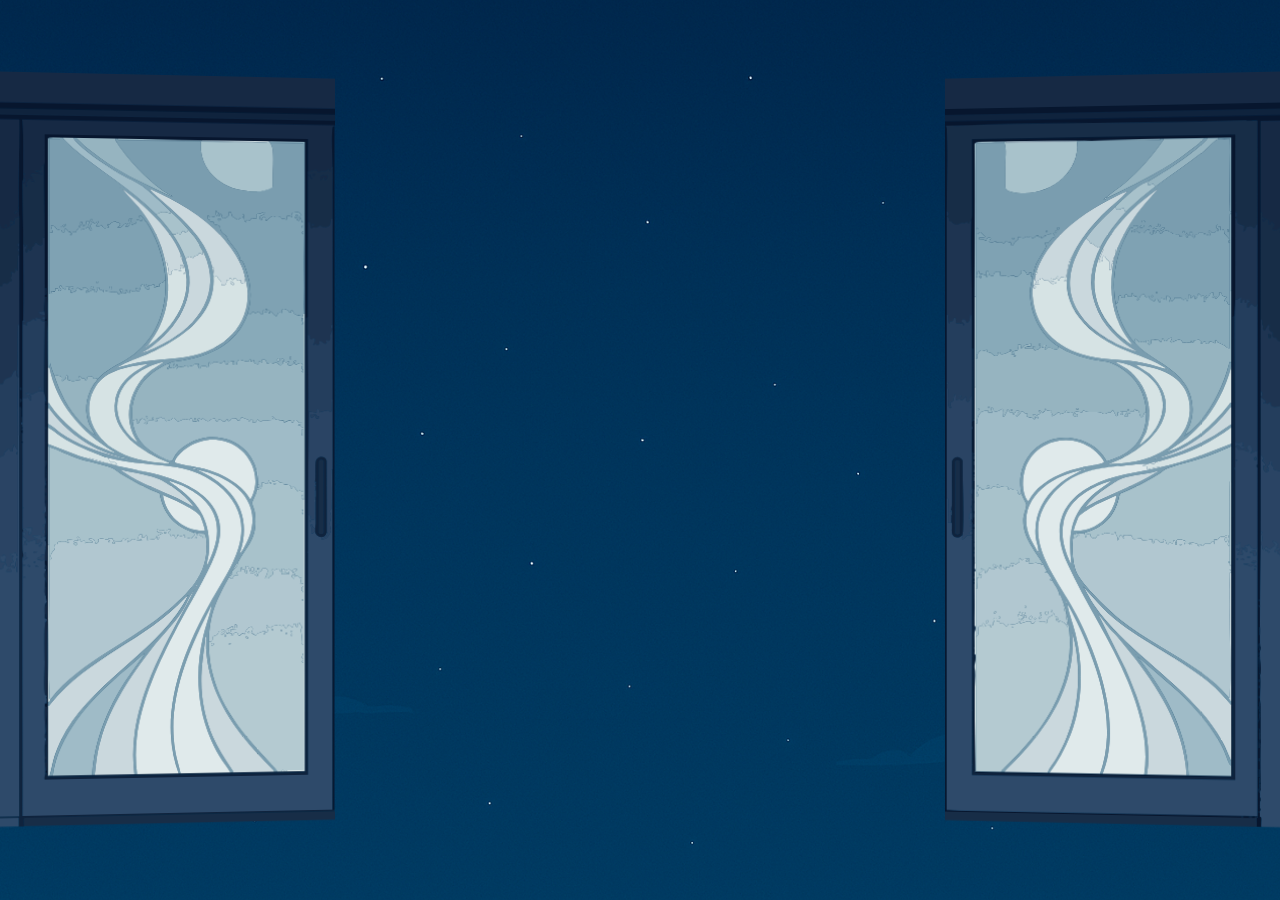
<file: index.html>
<!DOCTYPE html><!--qtqgsygPoBKbDKBfHFB6q--><html lang="en"><head><meta charSet="utf-8"/><meta name="viewport" content="width=device-width, initial-scale=1"/><link rel="preload" href="/_next/static/media/797e433ab948586e-s.p.dbea232f.woff2" as="font" crossorigin="" type="font/woff2"/><link rel="preload" href="/_next/static/media/caa3a2e1cccd8315-s.p.853070df.woff2" as="font" crossorigin="" type="font/woff2"/><link rel="preload" as="image" href="/Carousel/Puerta Corrediza/Puerta Izquierda.svg"/><link rel="preload" as="image" href="/Carousel/Puerta Corrediza/Puerta Derecha.svg"/><link rel="preload" as="image" href="/Carousel/Escritorio/Persona y Escritorio Todo Apagado Oscuro.png"/><link rel="preload" as="image" href="/Carousel/Oficina/Sombra de Silla.png"/><link rel="preload" as="image" href="/Carousel/Oficina/Sombra de Escritorio.png"/><link rel="preload" as="image" href="/Carousel/Escritorio/Persona y Escritorio Todo Prendido.png"/><link rel="preload" as="image" href="/Carousel/Escritorio/Persona y Escritorio Todo Prendido Dado Vuelta.png"/><link rel="preload" as="image" href="/Carousel/Luna/Luna.svg"/><link rel="preload" as="image" href="/Header/main_Logo B Sin fondo.svg"/><link rel="preload" as="image" href="/Carousel/Oficina/1_Oficina_Incompleta_Con_Suelo_Luz_Columnas.png"/><link rel="stylesheet" href="/_next/static/chunks/6930494e58803799.css" data-precedence="next"/><link rel="preload" as="script" fetchPriority="low" href="/_next/static/chunks/8e9ef9e538707d31.js"/><script src="/_next/static/chunks/a5201f5752a5ea5b.js" async=""></script><script src="/_next/static/chunks/7a9e52be6ae64445.js" async=""></script><script src="/_next/static/chunks/turbopack-adad2df89b866db7.js" async=""></script><script src="/_next/static/chunks/00231a3ba1803e82.js" async=""></script><script src="/_next/static/chunks/c80fb81ac41a5ac6.js" async=""></script><script src="/_next/static/chunks/fcfad3c77d95e8aa.js" async=""></script><link rel="preload" as="image" href="/Carousel/Oficina/2_ Sombra de Oficina en Oscuridad.png"/><link rel="preload" as="image" href="/Carousel/Oficina/Planta Derecha.png"/><link rel="preload" as="image" href="/Carousel/Oficina/Planta Izquierda.png"/><link rel="preload" as="image" href="/Carousel/Oficina/Techo Sin Luz.png"/><link rel="preload" as="image" href="/Carousel/Oficina/Techo Con Luz.png"/><link rel="preload" as="image" href="/Header/Casa.svg"/><link rel="preload" as="image" href="/Header/perfil.svg"/><link rel="preload" as="image" href="/Header/Experiencia_Laboral.svg"/><link rel="preload" as="image" href="/Header/Correo.svg"/><link rel="preload" as="image" href="/Header/Github.svg"/><link rel="preload" as="image" href="/Header/Linkedin.svg"/><meta name="next-size-adjust" content=""/><title>Portafolio</title><script src="/_next/static/chunks/a6dad97d9634a72d.js" noModule=""></script></head><body class="geist_a71539c9-module__T19VSG__variable geist_mono_8d43a2aa-module__8Li5zG__variable antialiased"><div hidden=""><!--$--><!--/$--></div><div class="fixed inset-0 overflow-hidden"><div class="absolute inset-0" style="background-image:url(&#x27;/Carousel/Cielo/1_Cielo%20Nocturno.png&#x27;);background-size:cover;background-position:center"></div><div class="absolute inset-0 flex items-center justify-center"><div class="relative w-screen h-screen overflow-hidden" style="perspective:2000px"><img src="/Carousel/Puerta Corrediza/Puerta Izquierda.svg" class=" absolute left-0 top-1/2 -translate-y-1/2 w-[100%] sm:w-[50%] md:w-[45%] lg:w-[45%] xl:w-[26%] h-[120%] sm:h-[315%] md:h-[310%] lg:h-[105%] object-contain z-30 " style="transform-origin:left center"/><img src="/Carousel/Puerta Corrediza/Puerta Derecha.svg" class=" absolute right-0 top-1/2 -translate-y-1/2 w-[100%] sm:w-[50%] md:w-[45%] lg:w-[45%] xl:w-[26%] h-[120%] sm:h-[315%] md:h-[310%] lg:h-[105%] object-contain z-30 " style="transform-origin:right center"/><img src="/Carousel/Escritorio/Persona y Escritorio Todo Apagado Oscuro.png" class="absolute opacity-0 w-[80%] bottom-0 left-1/2 -translate-x-1/2 z-100"/><img src="/Carousel/Oficina/Sombra de Silla.png" class="absolute opacity-0 w-[80%] bottom-0 left-1/2 -translate-x-1/2 z-100"/><img src="/Carousel/Oficina/Sombra de Escritorio.png" class="absolute opacity-0 w-[80%] bottom-0 left-1/2 -translate-x-1/2 z-100"/><img src="/Carousel/Escritorio/Persona y Escritorio Todo Prendido.png" class="absolute opacity-0 w-[80%] bottom-0 left-1/2 -translate-x-1/2 z-100"/><img src="/Carousel/Escritorio/Persona y Escritorio Todo Prendido Dado Vuelta.png" class="absolute opacity-0 w-[80%] bottom-0 left-1/2 -translate-x-1/2 z-100"/><img src="/Carousel/Luna/Luna.svg" class=" absolute opacity-0 left-1/2 -translate-x-1/2 z-10 top-[14%] w-45 h-35 sm:w-40 sm:h-40 md:w-56 md:h-56 lg:w-60 lg:h-45 xl:w-70 xl:h-60 " alt="Luna"/><img src="/Header/main_Logo B Sin fondo.svg" alt="Logo" class=" absolute opacity-0 left-1/2 -translate-x-1/2 z-10 top-[19%] sm:top-[17%] md:top-[18%] lg:top-[19%] w-20 sm:w-24 md:w-28 lg:w-32 h-auto "/><img src="/Carousel/Oficina/1_Oficina_Incompleta_Con_Suelo_Luz_Columnas.png" alt="Oficina" class=" absolute opacity-0 left-1/2 -translate-x-1/2 bottom-[-4%] sm:bottom-[-2%] md:bottom-[-2%] lg:bottom-[-18%] w-[155%] sm:w-[145%] md:w-[130%] lg:w-[115%] h-auto z-20 "/><img src="/Carousel/Oficina/2_ Sombra de Oficina en Oscuridad.png" alt="Sombra" class=" absolute opacity-0 left-1/2 -translate-x-1/2 bottom-[-2%] sm:bottom-[-4%] md:bottom-[-4%] lg:bottom-[-14%] w-[200%] sm:w-[185%] md:w-[170%] lg:w-[155%] h-auto z-20 "/><img alt="Edificios fase 1" loading="lazy" width="1920" height="1080" decoding="async" data-nimg="1" class=" absolute opacity-0 bottom-[+3%] sm:bottom-[0%] md:bottom-[6%] lg:bottom-[-5%] xl:bottom-[-6%] left-1/2 -translate-x-1/2 w-[90%] h-auto max-w-none " style="color:transparent;z-index:15" src="/Carousel/Edificios/1_Edificios.png"/><img alt="Edificios fase 2" loading="lazy" width="1920" height="1080" decoding="async" data-nimg="1" class=" absolute opacity-0 bottom-[+3%] sm:bottom-[0%] md:bottom-[6%] lg:bottom-[-5%] xl:bottom-[-6%] left-1/2 -translate-x-1/2 w-[90%] h-auto max-w-none " style="color:transparent;z-index:14" src="/Carousel/Edificios/2_Edificios.png"/><img alt="Edificios fase 3" loading="lazy" width="1920" height="1080" decoding="async" data-nimg="1" class=" absolute opacity-0 bottom-[+3%] sm:bottom-[0%] md:bottom-[6%] lg:bottom-[-5%] xl:bottom-[-6%] left-1/2 -translate-x-1/2 w-[90%] h-auto max-w-none " style="color:transparent;z-index:13" src="/Carousel/Edificios/3_Edificios.png"/><img alt="Edificios fase 4" loading="lazy" width="1920" height="1080" decoding="async" data-nimg="1" class=" absolute opacity-0 bottom-[+3%] sm:bottom-[0%] md:bottom-[6%] lg:bottom-[-5%] xl:bottom-[-6%] left-1/2 -translate-x-1/2 w-[90%] h-auto max-w-none " style="color:transparent;z-index:12" src="/Carousel/Edificios/4_Edificios.png"/><img alt="Edificios fase 5" loading="lazy" width="1920" height="1080" decoding="async" data-nimg="1" class=" absolute opacity-0 bottom-[+3%] sm:bottom-[0%] md:bottom-[6%] lg:bottom-[-5%] xl:bottom-[-6%] left-1/2 -translate-x-1/2 w-[90%] h-auto max-w-none " style="color:transparent;z-index:11" src="/Carousel/Edificios/5_Edificios.png"/><img alt="Edificios fase 6" loading="lazy" width="1920" height="1080" decoding="async" data-nimg="1" class=" absolute opacity-0 bottom-[+3%] sm:bottom-[0%] md:bottom-[6%] lg:bottom-[-5%] xl:bottom-[-6%] left-1/2 -translate-x-1/2 w-[90%] h-auto max-w-none " style="color:transparent;z-index:10" src="/Carousel/Edificios/6_Edificios.png"/><img src="/Carousel/Oficina/Planta Derecha.png" class="absolute opacity-0 bottom-0 right-0 w-[90%] z-25"/><img src="/Carousel/Oficina/Planta Izquierda.png" class="absolute opacity-0 bottom-0 left-0 w-[90%] z-25"/><img src="/Carousel/Oficina/Techo Sin Luz.png" alt="Techo" class=" absolute opacity-0 top-[-2%] left-1/2 -translate-x-1/2 w-[140%] sm:w-[132%] md:w-[122%] lg:w-[112%] xl:w-[106%] h-auto max-w-none z-30 "/><img src="/Carousel/Oficina/Techo Con Luz.png" alt="Techo Encendido" class=" absolute opacity-0 top-[-2%] left-1/2 -translate-x-1/2 w-[140%] sm:w-[132%] md:w-[122%] lg:w-[112%] xl:w-[106%] h-auto max-w-none z-30 "/><div class="   absolute z-[220]   cursor-pointer   opacity-0   w-[60%] max-w-[180px] /* tamaño base */   sm:w-[55%] sm:max-w-[290px] /* tamaño para pantallas pequeñas */   md:w-[45%] md:max-w-[690px] /* tamaño para pantallas medianas */   lg:w-[40%] lg:max-w-[500px] /* tamaño para pantallas grandes */      /* posicion a la derecha  */   left-[42%] sm:left-[48%] md:left-[45%] lg:left-[45%] xl:left-[48%]      bottom-[28%] /* posición base */   sm:bottom-[50%] /* posición para pantallas pequeñas */   md:bottom-[40%] /* posición para pantallas medianas */   lg:bottom-[60%] /* posición para pantallas grandes */   xl:bottom-[65%] /* posición para pantallas extra grandes */      rounded-2xl bg-white text-[#222]   shadow-2xl px-4 py-3   "><div class="   absolute left-6 bottom-[-14px]   w-0 h-0   border-l-[14px] border-l-transparent   border-r-[14px] border-r-transparent   border-t-[16px] border-t-white   "></div><p class="text-[15px] leading-4   sm:text-[18px] sm:leading-4   md:text-[20px] md:leading-5   lg:text-[20px] lg:leading-5   xl:text-[15px] xl:leading-6">Mi enfoque combina programación, análisis de datos y marketing digital para crear soluciones funcionales, atractivas y alineadas con los objetivos del cliente. 💡</p><div class="mt-2 flex items-center justify-between"><span class="text-[10px] text-gray-500 sm:text-xs">Click para continuar</span><span class="text-[10px] text-gray-400 sm:text-xs">1<!-- -->/<!-- -->5</span></div></div><div class=" fixed left-6 top-1/2 -translate-y-1/2 opacity-0 flex flex-col items-center gap-3 rounded-[28px] p-2 bg-black/40 backdrop-blur-md z-[200] "><a href="/" class="
    group relative
    bg-white rounded-full
    transition-all duration-300 ease-out
    hover:-translate-y-2 hover:scale-[1.18]
    hover:shadow-[0_0_28px_rgba(255,255,255,0.9)]
    active:scale-110
  "><img src="/Header/Casa.svg" alt="Home" class="
    object-center p-3
    w-12 h-12 sm:w-14 sm:h-14 md:w-16 md:h-16
    transition-transform duration-300 ease-out
    group-hover:scale-110
  "/><span class="
    pointer-events-none
    absolute top-1/2 -translate-y-1/2 left-[120%]
    opacity-0 group-hover:opacity-100
    transition-all duration-200
    bg-black/80 text-white text-sm sm:text-base
    px-3 py-2 rounded-md
    whitespace-nowrap
  ">Home</span></a><button type="button" class="
    group relative
    bg-white rounded-full
    transition-all duration-300 ease-out
    hover:-translate-y-2 hover:scale-[1.18]
    hover:shadow-[0_0_28px_rgba(255,255,255,0.9)]
    active:scale-110
  "><img src="/Header/perfil.svg" alt="Perfil" class="
    object-center p-3
    w-12 h-12 sm:w-14 sm:h-14 md:w-16 md:h-16
    transition-transform duration-300 ease-out
    group-hover:scale-110
  "/><span class="
    pointer-events-none
    absolute top-1/2 -translate-y-1/2 left-[120%]
    opacity-0 group-hover:opacity-100
    transition-all duration-200
    bg-black/80 text-white text-sm sm:text-base
    px-3 py-2 rounded-md
    whitespace-nowrap
  ">Perfil</span></button><button type="button" class="
    group relative
    bg-white rounded-full
    transition-all duration-300 ease-out
    hover:-translate-y-2 hover:scale-[1.18]
    hover:shadow-[0_0_28px_rgba(255,255,255,0.9)]
    active:scale-110
  "><img src="/Header/Experiencia_Laboral.svg" alt="Experiencia" class="
    object-center p-3
    w-12 h-12 sm:w-14 sm:h-14 md:w-16 md:h-16
    transition-transform duration-300 ease-out
    group-hover:scale-110
  "/><span class="
    pointer-events-none
    absolute top-1/2 -translate-y-1/2 left-[120%]
    opacity-0 group-hover:opacity-100
    transition-all duration-200
    bg-black/80 text-white text-sm sm:text-base
    px-3 py-2 rounded-md
    whitespace-nowrap
  ">Experiencia</span></button><a href="mailto:isaacquinapallo@gmail.com" target="_blank" rel="noopener noreferrer" class="
    group relative
    bg-white rounded-full
    transition-all duration-300 ease-out
    hover:-translate-y-2 hover:scale-[1.18]
    hover:shadow-[0_0_28px_rgba(255,255,255,0.9)]
    active:scale-110
  "><img src="/Header/Correo.svg" alt="Correo" class="
    object-center p-3
    w-12 h-12 sm:w-14 sm:h-14 md:w-16 md:h-16
    transition-transform duration-300 ease-out
    group-hover:scale-110
  "/><span class="
    pointer-events-none
    absolute top-1/2 -translate-y-1/2 left-[120%]
    opacity-0 group-hover:opacity-100
    transition-all duration-200
    bg-black/80 text-white text-sm sm:text-base
    px-3 py-2 rounded-md
    whitespace-nowrap
  ">Correo</span></a><a href="https://github.com/isaacquinapallo" target="_blank" rel="noopener noreferrer" class="
    group relative
    bg-white rounded-full
    transition-all duration-300 ease-out
    hover:-translate-y-2 hover:scale-[1.18]
    hover:shadow-[0_0_28px_rgba(255,255,255,0.9)]
    active:scale-110
  "><img src="/Header/Github.svg" alt="Github" class="
    object-center p-3
    w-12 h-12 sm:w-14 sm:h-14 md:w-16 md:h-16
    transition-transform duration-300 ease-out
    group-hover:scale-110
  "/><span class="
    pointer-events-none
    absolute top-1/2 -translate-y-1/2 left-[120%]
    opacity-0 group-hover:opacity-100
    transition-all duration-200
    bg-black/80 text-white text-sm sm:text-base
    px-3 py-2 rounded-md
    whitespace-nowrap
  ">Github</span></a><a href="https://www.linkedin.com/in/isaacquinapallo/" target="_blank" rel="noopener noreferrer" class="
    group relative
    bg-white rounded-full
    transition-all duration-300 ease-out
    hover:-translate-y-2 hover:scale-[1.18]
    hover:shadow-[0_0_28px_rgba(255,255,255,0.9)]
    active:scale-110
  "><img src="/Header/Linkedin.svg" alt="Linkedin" class="
    object-center p-3
    w-12 h-12 sm:w-14 sm:h-14 md:w-16 md:h-16
    transition-transform duration-300 ease-out
    group-hover:scale-110
  "/><span class="
    pointer-events-none
    absolute top-1/2 -translate-y-1/2 left-[120%]
    opacity-0 group-hover:opacity-100
    transition-all duration-200
    bg-black/80 text-white text-sm sm:text-base
    px-3 py-2 rounded-md
    whitespace-nowrap
  ">Linkedin</span></a></div><button class="fixed bottom-4 left-4 z-[200] px-4 py-2 bg-black/80 text-white rounded-lg shadow-lg hover:bg-black transition-all duration-300">Saltar animación</button></div></div></div><!--$--><!--/$--><script src="/_next/static/chunks/8e9ef9e538707d31.js" id="_R_" async=""></script><script>(self.__next_f=self.__next_f||[]).push([0])</script><script>self.__next_f.push([1,"1:\"$Sreact.fragment\"\n2:I[1304,[\"/_next/static/chunks/00231a3ba1803e82.js\",\"/_next/static/chunks/c80fb81ac41a5ac6.js\"],\"default\"]\n3:I[58604,[\"/_next/static/chunks/00231a3ba1803e82.js\",\"/_next/static/chunks/c80fb81ac41a5ac6.js\"],\"default\"]\n4:I[6531,[\"/_next/static/chunks/00231a3ba1803e82.js\",\"/_next/static/chunks/c80fb81ac41a5ac6.js\"],\"ClientPageRoot\"]\n5:I[15464,[\"/_next/static/chunks/00231a3ba1803e82.js\",\"/_next/static/chunks/fcfad3c77d95e8aa.js\"],\"default\"]\n8:I[71310,[\"/_next/static/chunks/00231a3ba1803e82.js\",\"/_next/static/chunks/c80fb81ac41a5ac6.js\"],\"OutletBoundary\"]\n9:\"$Sreact.suspense\"\nb:I[71310,[\"/_next/static/chunks/00231a3ba1803e82.js\",\"/_next/static/chunks/c80fb81ac41a5ac6.js\"],\"ViewportBoundary\"]\nd:I[71310,[\"/_next/static/chunks/00231a3ba1803e82.js\",\"/_next/static/chunks/c80fb81ac41a5ac6.js\"],\"MetadataBoundary\"]\nf:I[73851,[\"/_next/static/chunks/00231a3ba1803e82.js\",\"/_next/static/chunks/c80fb81ac41a5ac6.js\"],\"default\"]\n:HL[\"/_next/static/chunks/6930494e58803799.css\",\"style\"]\n:HL[\"/_next/static/media/797e433ab948586e-s.p.dbea232f.woff2\",\"font\",{\"crossOrigin\":\"\",\"type\":\"font/woff2\"}]\n:HL[\"/_next/static/media/caa3a2e1cccd8315-s.p.853070df.woff2\",\"font\",{\"crossOrigin\":\"\",\"type\":\"font/woff2\"}]\n"])</script><script>self.__next_f.push([1,"0:{\"P\":null,\"b\":\"qtqgsygPoBKbDKBfHFB6q\",\"c\":[\"\",\"\"],\"q\":\"\",\"i\":false,\"f\":[[[\"\",{\"children\":[\"__PAGE__\",{}]},\"$undefined\",\"$undefined\",true],[[\"$\",\"$1\",\"c\",{\"children\":[[[\"$\",\"link\",\"0\",{\"rel\":\"stylesheet\",\"href\":\"/_next/static/chunks/6930494e58803799.css\",\"precedence\":\"next\",\"crossOrigin\":\"$undefined\",\"nonce\":\"$undefined\"}]],[\"$\",\"html\",null,{\"lang\":\"en\",\"children\":[\"$\",\"body\",null,{\"className\":\"geist_a71539c9-module__T19VSG__variable geist_mono_8d43a2aa-module__8Li5zG__variable antialiased\",\"children\":[\"$\",\"$L2\",null,{\"parallelRouterKey\":\"children\",\"error\":\"$undefined\",\"errorStyles\":\"$undefined\",\"errorScripts\":\"$undefined\",\"template\":[\"$\",\"$L3\",null,{}],\"templateStyles\":\"$undefined\",\"templateScripts\":\"$undefined\",\"notFound\":[[[\"$\",\"title\",null,{\"children\":\"404: This page could not be found.\"}],[\"$\",\"div\",null,{\"style\":{\"fontFamily\":\"system-ui,\\\"Segoe UI\\\",Roboto,Helvetica,Arial,sans-serif,\\\"Apple Color Emoji\\\",\\\"Segoe UI Emoji\\\"\",\"height\":\"100vh\",\"textAlign\":\"center\",\"display\":\"flex\",\"flexDirection\":\"column\",\"alignItems\":\"center\",\"justifyContent\":\"center\"},\"children\":[\"$\",\"div\",null,{\"children\":[[\"$\",\"style\",null,{\"dangerouslySetInnerHTML\":{\"__html\":\"body{color:#000;background:#fff;margin:0}.next-error-h1{border-right:1px solid rgba(0,0,0,.3)}@media (prefers-color-scheme:dark){body{color:#fff;background:#000}.next-error-h1{border-right:1px solid rgba(255,255,255,.3)}}\"}}],[\"$\",\"h1\",null,{\"className\":\"next-error-h1\",\"style\":{\"display\":\"inline-block\",\"margin\":\"0 20px 0 0\",\"padding\":\"0 23px 0 0\",\"fontSize\":24,\"fontWeight\":500,\"verticalAlign\":\"top\",\"lineHeight\":\"49px\"},\"children\":404}],[\"$\",\"div\",null,{\"style\":{\"display\":\"inline-block\"},\"children\":[\"$\",\"h2\",null,{\"style\":{\"fontSize\":14,\"fontWeight\":400,\"lineHeight\":\"49px\",\"margin\":0},\"children\":\"This page could not be found.\"}]}]]}]}]],[]],\"forbidden\":\"$undefined\",\"unauthorized\":\"$undefined\"}]}]}]]}],{\"children\":[[\"$\",\"$1\",\"c\",{\"children\":[[\"$\",\"$L4\",null,{\"Component\":\"$5\",\"serverProvidedParams\":{\"searchParams\":{},\"params\":{},\"promises\":[\"$@6\",\"$@7\"]}}],[[\"$\",\"script\",\"script-0\",{\"src\":\"/_next/static/chunks/00231a3ba1803e82.js\",\"async\":true,\"nonce\":\"$undefined\"}],[\"$\",\"script\",\"script-1\",{\"src\":\"/_next/static/chunks/fcfad3c77d95e8aa.js\",\"async\":true,\"nonce\":\"$undefined\"}]],[\"$\",\"$L8\",null,{\"children\":[\"$\",\"$9\",null,{\"name\":\"Next.MetadataOutlet\",\"children\":\"$@a\"}]}]]}],{},null,false,false]},null,false,false],[\"$\",\"$1\",\"h\",{\"children\":[null,[\"$\",\"$Lb\",null,{\"children\":\"$@c\"}],[\"$\",\"div\",null,{\"hidden\":true,\"children\":[\"$\",\"$Ld\",null,{\"children\":[\"$\",\"$9\",null,{\"name\":\"Next.Metadata\",\"children\":\"$@e\"}]}]}],[\"$\",\"meta\",null,{\"name\":\"next-size-adjust\",\"content\":\"\"}]]}],false]],\"m\":\"$undefined\",\"G\":[\"$f\",[]],\"S\":true}\n"])</script><script>self.__next_f.push([1,"6:{}\n7:\"$0:f:0:1:1:children:0:props:children:0:props:serverProvidedParams:params\"\n"])</script><script>self.__next_f.push([1,"c:[[\"$\",\"meta\",\"0\",{\"charSet\":\"utf-8\"}],[\"$\",\"meta\",\"1\",{\"name\":\"viewport\",\"content\":\"width=device-width, initial-scale=1\"}]]\n"])</script><script>self.__next_f.push([1,"e:[[\"$\",\"title\",\"0\",{\"children\":\"Portafolio\"}]]\na:null\n"])</script></body></html>
</file>
<file: _next/static/chunks/6930494e58803799.css>
@font-face{font-family:Geist;font-style:normal;font-weight:100 900;font-display:swap;src:url(../media/8a480f0b521d4e75-s.8e0177b5.woff2)format("woff2");unicode-range:U+301,U+400-45F,U+490-491,U+4B0-4B1,U+2116}@font-face{font-family:Geist;font-style:normal;font-weight:100 900;font-display:swap;src:url(../media/7178b3e590c64307-s.b97b3418.woff2)format("woff2");unicode-range:U+100-2BA,U+2BD-2C5,U+2C7-2CC,U+2CE-2D7,U+2DD-2FF,U+304,U+308,U+329,U+1D00-1DBF,U+1E00-1E9F,U+1EF2-1EFF,U+2020,U+20A0-20AB,U+20AD-20C0,U+2113,U+2C60-2C7F,U+A720-A7FF}@font-face{font-family:Geist;font-style:normal;font-weight:100 900;font-display:swap;src:url(../media/caa3a2e1cccd8315-s.p.853070df.woff2)format("woff2");unicode-range:U+??,U+131,U+152-153,U+2BB-2BC,U+2C6,U+2DA,U+2DC,U+304,U+308,U+329,U+2000-206F,U+20AC,U+2122,U+2191,U+2193,U+2212,U+2215,U+FEFF,U+FFFD}@font-face{font-family:Geist Fallback;src:local(Arial);ascent-override:95.94%;descent-override:28.16%;line-gap-override:0.0%;size-adjust:104.76%}.geist_a71539c9-module__T19VSG__className{font-family:Geist,Geist Fallback;font-style:normal}.geist_a71539c9-module__T19VSG__variable{--font-geist-sans:"Geist","Geist Fallback"}
@font-face{font-family:Geist Mono;font-style:normal;font-weight:100 900;font-display:swap;src:url(../media/4fa387ec64143e14-s.c1fdd6c2.woff2)format("woff2");unicode-range:U+301,U+400-45F,U+490-491,U+4B0-4B1,U+2116}@font-face{font-family:Geist Mono;font-style:normal;font-weight:100 900;font-display:swap;src:url(../media/bbc41e54d2fcbd21-s.799d8ef8.woff2)format("woff2");unicode-range:U+100-2BA,U+2BD-2C5,U+2C7-2CC,U+2CE-2D7,U+2DD-2FF,U+304,U+308,U+329,U+1D00-1DBF,U+1E00-1E9F,U+1EF2-1EFF,U+2020,U+20A0-20AB,U+20AD-20C0,U+2113,U+2C60-2C7F,U+A720-A7FF}@font-face{font-family:Geist Mono;font-style:normal;font-weight:100 900;font-display:swap;src:url(../media/797e433ab948586e-s.p.dbea232f.woff2)format("woff2");unicode-range:U+??,U+131,U+152-153,U+2BB-2BC,U+2C6,U+2DA,U+2DC,U+304,U+308,U+329,U+2000-206F,U+20AC,U+2122,U+2191,U+2193,U+2212,U+2215,U+FEFF,U+FFFD}@font-face{font-family:Geist Mono Fallback;src:local(Arial);ascent-override:74.67%;descent-override:21.92%;line-gap-override:0.0%;size-adjust:134.59%}.geist_mono_8d43a2aa-module__8Li5zG__className{font-family:Geist Mono,Geist Mono Fallback;font-style:normal}.geist_mono_8d43a2aa-module__8Li5zG__variable{--font-geist-mono:"Geist Mono","Geist Mono Fallback"}
@layer properties{@supports (((-webkit-hyphens:none)) and (not (margin-trim:inline))) or ((-moz-orient:inline) and (not (color:rgb(from red r g b)))){*,:before,:after,::backdrop{--tw-translate-x:0;--tw-translate-y:0;--tw-translate-z:0;--tw-rotate-x:initial;--tw-rotate-y:initial;--tw-rotate-z:initial;--tw-skew-x:initial;--tw-skew-y:initial;--tw-space-y-reverse:0;--tw-border-style:solid;--tw-leading:initial;--tw-font-weight:initial;--tw-shadow:0 0 #0000;--tw-shadow-color:initial;--tw-shadow-alpha:100%;--tw-inset-shadow:0 0 #0000;--tw-inset-shadow-color:initial;--tw-inset-shadow-alpha:100%;--tw-ring-color:initial;--tw-ring-shadow:0 0 #0000;--tw-inset-ring-color:initial;--tw-inset-ring-shadow:0 0 #0000;--tw-ring-inset:initial;--tw-ring-offset-width:0px;--tw-ring-offset-color:#fff;--tw-ring-offset-shadow:0 0 #0000;--tw-backdrop-blur:initial;--tw-backdrop-brightness:initial;--tw-backdrop-contrast:initial;--tw-backdrop-grayscale:initial;--tw-backdrop-hue-rotate:initial;--tw-backdrop-invert:initial;--tw-backdrop-opacity:initial;--tw-backdrop-saturate:initial;--tw-backdrop-sepia:initial;--tw-duration:initial;--tw-ease:initial;--tw-scale-x:1;--tw-scale-y:1;--tw-scale-z:1}}}@layer theme{:root,:host{--color-gray-50:#f9fafb;--color-gray-200:#e5e7eb;--color-gray-400:#99a1af;--color-gray-500:#6a7282;--color-gray-600:#4a5565;--color-gray-700:#364153;--color-black:#000;--color-white:#fff;--spacing:.25rem;--container-md:28rem;--container-3xl:48rem;--container-4xl:56rem;--text-xs:.75rem;--text-xs--line-height:calc(1/.75);--text-sm:.875rem;--text-sm--line-height:calc(1.25/.875);--text-base:1rem;--text-base--line-height:calc(1.5/1);--text-lg:1.125rem;--text-lg--line-height:calc(1.75/1.125);--text-xl:1.25rem;--text-xl--line-height:calc(1.75/1.25);--text-2xl:1.5rem;--text-2xl--line-height:calc(2/1.5);--text-3xl:1.875rem;--text-3xl--line-height:calc(2.25/1.875);--font-weight-semibold:600;--font-weight-bold:700;--radius-md:.375rem;--radius-lg:.5rem;--radius-xl:.75rem;--radius-2xl:1rem;--radius-3xl:1.5rem;--ease-out:cubic-bezier(0,0,.2,1);--blur-sm:8px;--blur-md:12px;--aspect-video:16/9;--default-transition-duration:.15s;--default-transition-timing-function:cubic-bezier(.4,0,.2,1);--default-font-family:var(--font-geist-sans);--default-mono-font-family:var(--font-geist-mono)}@supports (color:lab(0% 0 0)){:root,:host{--color-gray-50:lab(98.2596% -.247031 -.706708);--color-gray-200:lab(91.6229% -.159085 -2.26791);--color-gray-400:lab(65.9269% -.832707 -8.17474);--color-gray-500:lab(47.7841% -.393212 -10.0268);--color-gray-600:lab(35.6337% -1.58697 -10.8425);--color-gray-700:lab(27.1134% -.956401 -12.3224)}}}@layer base{*,:after,:before,::backdrop{box-sizing:border-box;border:0 solid;margin:0;padding:0}::file-selector-button{box-sizing:border-box;border:0 solid;margin:0;padding:0}html,:host{-webkit-text-size-adjust:100%;tab-size:4;line-height:1.5;font-family:var(--default-font-family,ui-sans-serif,system-ui,sans-serif,"Apple Color Emoji","Segoe UI Emoji","Segoe UI Symbol","Noto Color Emoji");font-feature-settings:var(--default-font-feature-settings,normal);font-variation-settings:var(--default-font-variation-settings,normal);-webkit-tap-highlight-color:transparent}hr{height:0;color:inherit;border-top-width:1px}abbr:where([title]){-webkit-text-decoration:underline dotted;text-decoration:underline dotted}h1,h2,h3,h4,h5,h6{font-size:inherit;font-weight:inherit}a{color:inherit;-webkit-text-decoration:inherit;-webkit-text-decoration:inherit;-webkit-text-decoration:inherit;-webkit-text-decoration:inherit;text-decoration:inherit}b,strong{font-weight:bolder}code,kbd,samp,pre{font-family:var(--default-mono-font-family,ui-monospace,SFMono-Regular,Menlo,Monaco,Consolas,"Liberation Mono","Courier New",monospace);font-feature-settings:var(--default-mono-font-feature-settings,normal);font-variation-settings:var(--default-mono-font-variation-settings,normal);font-size:1em}small{font-size:80%}sub,sup{vertical-align:baseline;font-size:75%;line-height:0;position:relative}sub{bottom:-.25em}sup{top:-.5em}table{text-indent:0;border-color:inherit;border-collapse:collapse}:-moz-focusring{outline:auto}progress{vertical-align:baseline}summary{display:list-item}ol,ul,menu{list-style:none}img,svg,video,canvas,audio,iframe,embed,object{vertical-align:middle;display:block}img,video{max-width:100%;height:auto}button,input,select,optgroup,textarea{font:inherit;font-feature-settings:inherit;font-variation-settings:inherit;letter-spacing:inherit;color:inherit;opacity:1;background-color:#0000;border-radius:0}::file-selector-button{font:inherit;font-feature-settings:inherit;font-variation-settings:inherit;letter-spacing:inherit;color:inherit;opacity:1;background-color:#0000;border-radius:0}:where(select:is([multiple],[size])) optgroup{font-weight:bolder}:where(select:is([multiple],[size])) optgroup option{padding-inline-start:20px}::file-selector-button{margin-inline-end:4px}::placeholder{opacity:1}@supports (not ((-webkit-appearance:-apple-pay-button))) or (contain-intrinsic-size:1px){::placeholder{color:currentColor}@supports (color:color-mix(in lab, red, red)){::placeholder{color:color-mix(in oklab,currentcolor 50%,transparent)}}}textarea{resize:vertical}::-webkit-search-decoration{-webkit-appearance:none}::-webkit-date-and-time-value{min-height:1lh;text-align:inherit}::-webkit-datetime-edit{display:inline-flex}::-webkit-datetime-edit-fields-wrapper{padding:0}::-webkit-datetime-edit{padding-block:0}::-webkit-datetime-edit-year-field{padding-block:0}::-webkit-datetime-edit-month-field{padding-block:0}::-webkit-datetime-edit-day-field{padding-block:0}::-webkit-datetime-edit-hour-field{padding-block:0}::-webkit-datetime-edit-minute-field{padding-block:0}::-webkit-datetime-edit-second-field{padding-block:0}::-webkit-datetime-edit-millisecond-field{padding-block:0}::-webkit-datetime-edit-meridiem-field{padding-block:0}::-webkit-calendar-picker-indicator{line-height:1}:-moz-ui-invalid{box-shadow:none}button,input:where([type=button],[type=reset],[type=submit]){appearance:button}::file-selector-button{appearance:button}::-webkit-inner-spin-button{height:auto}::-webkit-outer-spin-button{height:auto}[hidden]:where(:not([hidden=until-found])){display:none!important}}@layer components;@layer utilities{.pointer-events-none{pointer-events:none}.absolute{position:absolute}.fixed{position:fixed}.relative{position:relative}.inset-0{inset:calc(var(--spacing)*0)}.top-0{top:calc(var(--spacing)*0)}.top-1\/2{top:50%}.top-4{top:calc(var(--spacing)*4)}.top-10{top:calc(var(--spacing)*10)}.top-12{top:calc(var(--spacing)*12)}.top-\[-2\%\]{top:-2%}.top-\[14\%\]{top:14%}.top-\[19\%\]{top:19%}.right-0{right:calc(var(--spacing)*0)}.right-4{right:calc(var(--spacing)*4)}.-bottom-5{bottom:calc(var(--spacing)*-5)}.-bottom-20{bottom:calc(var(--spacing)*-20)}.-bottom-35{bottom:calc(var(--spacing)*-35)}.bottom-0{bottom:calc(var(--spacing)*0)}.bottom-4{bottom:calc(var(--spacing)*4)}.bottom-\[\+3\%\]{bottom:3%}.bottom-\[-2\%\]{bottom:-2%}.bottom-\[-4\%\]{bottom:-4%}.bottom-\[-14px\]{bottom:-14px}.bottom-\[28\%\]{bottom:28%}.left-0{left:calc(var(--spacing)*0)}.left-1\/2{left:50%}.left-4{left:calc(var(--spacing)*4)}.left-6{left:calc(var(--spacing)*6)}.left-\[42\%\]{left:42%}.left-\[120\%\]{left:120%}.z-10{z-index:10}.z-11{z-index:11}.z-12{z-index:12}.z-13{z-index:13}.z-14{z-index:14}.z-15{z-index:15}.z-20{z-index:20}.z-25{z-index:25}.z-30{z-index:30}.z-100,.z-\[100\]{z-index:100}.z-\[200\]{z-index:200}.z-\[220\]{z-index:220}.z-\[300\]{z-index:300}.mt-2{margin-top:calc(var(--spacing)*2)}.mt-6{margin-top:calc(var(--spacing)*6)}.mb-2{margin-bottom:calc(var(--spacing)*2)}.mb-3{margin-bottom:calc(var(--spacing)*3)}.mb-4{margin-bottom:calc(var(--spacing)*4)}.mb-6{margin-bottom:calc(var(--spacing)*6)}.ml-5{margin-left:calc(var(--spacing)*5)}.flex{display:flex}.grid{display:grid}.inline-flex{display:inline-flex}.aspect-video{aspect-ratio:var(--aspect-video)}.h-0{height:calc(var(--spacing)*0)}.h-10{height:calc(var(--spacing)*10)}.h-12{height:calc(var(--spacing)*12)}.h-35{height:calc(var(--spacing)*35)}.h-40{height:calc(var(--spacing)*40)}.h-\[120\%\]{height:120%}.h-auto{height:auto}.h-full{height:100%}.h-screen{height:100vh}.max-h-\[90vh\]{max-height:90vh}.min-h-screen{min-height:100vh}.w-0{width:calc(var(--spacing)*0)}.w-10{width:calc(var(--spacing)*10)}.w-12{width:calc(var(--spacing)*12)}.w-20{width:calc(var(--spacing)*20)}.w-30{width:calc(var(--spacing)*30)}.w-40{width:calc(var(--spacing)*40)}.w-45{width:calc(var(--spacing)*45)}.w-\[25\%\]{width:25%}.w-\[60\%\]{width:60%}.w-\[80\%\]{width:80%}.w-\[90\%\]{width:90%}.w-\[100\%\]{width:100%}.w-\[140\%\]{width:140%}.w-\[150\%\]{width:150%}.w-\[155\%\]{width:155%}.w-\[200\%\]{width:200%}.w-full{width:100%}.w-screen{width:100vw}.max-w-3xl{max-width:var(--container-3xl)}.max-w-4xl{max-width:var(--container-4xl)}.max-w-\[180px\]{max-width:180px}.max-w-\[1600px\]{max-width:1600px}.max-w-md{max-width:var(--container-md)}.max-w-none{max-width:none}.-translate-x-1\/2{--tw-translate-x:calc(calc(1/2*100%)*-1);translate:var(--tw-translate-x)var(--tw-translate-y)}.-translate-y-1\/2{--tw-translate-y:calc(calc(1/2*100%)*-1);translate:var(--tw-translate-x)var(--tw-translate-y)}.transform{transform:var(--tw-rotate-x,)var(--tw-rotate-y,)var(--tw-rotate-z,)var(--tw-skew-x,)var(--tw-skew-y,)}.cursor-pointer{cursor:pointer}.list-disc{list-style-type:disc}.flex-col{flex-direction:column}.flex-wrap{flex-wrap:wrap}.items-center{align-items:center}.justify-between{justify-content:space-between}.justify-center{justify-content:center}.gap-3{gap:calc(var(--spacing)*3)}.gap-6{gap:calc(var(--spacing)*6)}:where(.space-y-2>:not(:last-child)){--tw-space-y-reverse:0;margin-block-start:calc(calc(var(--spacing)*2)*var(--tw-space-y-reverse));margin-block-end:calc(calc(var(--spacing)*2)*calc(1 - var(--tw-space-y-reverse)))}:where(.space-y-4>:not(:last-child)){--tw-space-y-reverse:0;margin-block-start:calc(calc(var(--spacing)*4)*var(--tw-space-y-reverse));margin-block-end:calc(calc(var(--spacing)*4)*calc(1 - var(--tw-space-y-reverse)))}:where(.space-y-5>:not(:last-child)){--tw-space-y-reverse:0;margin-block-start:calc(calc(var(--spacing)*5)*var(--tw-space-y-reverse));margin-block-end:calc(calc(var(--spacing)*5)*calc(1 - var(--tw-space-y-reverse)))}.overflow-hidden{overflow:hidden}.overflow-y-auto{overflow-y:auto}.rounded-2xl{border-radius:var(--radius-2xl)}.rounded-3xl{border-radius:var(--radius-3xl)}.rounded-\[28px\]{border-radius:28px}.rounded-full{border-radius:3.40282e38px}.rounded-lg{border-radius:var(--radius-lg)}.rounded-md{border-radius:var(--radius-md)}.rounded-xl{border-radius:var(--radius-xl)}.border{border-style:var(--tw-border-style);border-width:1px}.border-t-\[16px\]{border-top-style:var(--tw-border-style);border-top-width:16px}.border-r-\[14px\]{border-right-style:var(--tw-border-style);border-right-width:14px}.border-l-\[14px\]{border-left-style:var(--tw-border-style);border-left-width:14px}.border-black{border-color:var(--color-black)}.border-gray-200{border-color:var(--color-gray-200)}.border-t-white{border-top-color:var(--color-white)}.border-r-transparent{border-right-color:#0000}.border-l-transparent{border-left-color:#0000}.bg-black{background-color:var(--color-black)}.bg-black\/40{background-color:#0006}@supports (color:color-mix(in lab, red, red)){.bg-black\/40{background-color:color-mix(in oklab,var(--color-black)40%,transparent)}}.bg-black\/70{background-color:#000000b3}@supports (color:color-mix(in lab, red, red)){.bg-black\/70{background-color:color-mix(in oklab,var(--color-black)70%,transparent)}}.bg-black\/80{background-color:#000c}@supports (color:color-mix(in lab, red, red)){.bg-black\/80{background-color:color-mix(in oklab,var(--color-black)80%,transparent)}}.bg-gray-50{background-color:var(--color-gray-50)}.bg-white{background-color:var(--color-white)}.object-contain{object-fit:contain}.object-center{object-position:center}.p-2{padding:calc(var(--spacing)*2)}.p-3{padding:calc(var(--spacing)*3)}.p-4{padding:calc(var(--spacing)*4)}.p-6{padding:calc(var(--spacing)*6)}.px-3{padding-inline:calc(var(--spacing)*3)}.px-4{padding-inline:calc(var(--spacing)*4)}.py-2{padding-block:calc(var(--spacing)*2)}.py-3{padding-block:calc(var(--spacing)*3)}.pt-2{padding-top:calc(var(--spacing)*2)}.text-2xl{font-size:var(--text-2xl);line-height:var(--tw-leading,var(--text-2xl--line-height))}.text-lg{font-size:var(--text-lg);line-height:var(--tw-leading,var(--text-lg--line-height))}.text-sm{font-size:var(--text-sm);line-height:var(--tw-leading,var(--text-sm--line-height))}.text-xl{font-size:var(--text-xl);line-height:var(--tw-leading,var(--text-xl--line-height))}.text-\[10px\]{font-size:10px}.text-\[15px\]{font-size:15px}.leading-4{--tw-leading:calc(var(--spacing)*4);line-height:calc(var(--spacing)*4)}.leading-6{--tw-leading:calc(var(--spacing)*6);line-height:calc(var(--spacing)*6)}.leading-7{--tw-leading:calc(var(--spacing)*7);line-height:calc(var(--spacing)*7)}.font-bold{--tw-font-weight:var(--font-weight-bold);font-weight:var(--font-weight-bold)}.font-semibold{--tw-font-weight:var(--font-weight-semibold);font-weight:var(--font-weight-semibold)}.whitespace-nowrap{white-space:nowrap}.text-\[\#222\]{color:#222}.text-gray-400{color:var(--color-gray-400)}.text-gray-500{color:var(--color-gray-500)}.text-gray-600{color:var(--color-gray-600)}.text-gray-700{color:var(--color-gray-700)}.text-white{color:var(--color-white)}.antialiased{-webkit-font-smoothing:antialiased;-moz-osx-font-smoothing:grayscale}.opacity-0{opacity:0}.shadow-2xl{--tw-shadow:0 25px 50px -12px var(--tw-shadow-color,#00000040);box-shadow:var(--tw-inset-shadow),var(--tw-inset-ring-shadow),var(--tw-ring-offset-shadow),var(--tw-ring-shadow),var(--tw-shadow)}.shadow-lg{--tw-shadow:0 10px 15px -3px var(--tw-shadow-color,#0000001a),0 4px 6px -4px var(--tw-shadow-color,#0000001a);box-shadow:var(--tw-inset-shadow),var(--tw-inset-ring-shadow),var(--tw-ring-offset-shadow),var(--tw-ring-shadow),var(--tw-shadow)}.backdrop-blur-md{--tw-backdrop-blur:blur(var(--blur-md));-webkit-backdrop-filter:var(--tw-backdrop-blur,)var(--tw-backdrop-brightness,)var(--tw-backdrop-contrast,)var(--tw-backdrop-grayscale,)var(--tw-backdrop-hue-rotate,)var(--tw-backdrop-invert,)var(--tw-backdrop-opacity,)var(--tw-backdrop-saturate,)var(--tw-backdrop-sepia,);backdrop-filter:var(--tw-backdrop-blur,)var(--tw-backdrop-brightness,)var(--tw-backdrop-contrast,)var(--tw-backdrop-grayscale,)var(--tw-backdrop-hue-rotate,)var(--tw-backdrop-invert,)var(--tw-backdrop-opacity,)var(--tw-backdrop-saturate,)var(--tw-backdrop-sepia,)}.backdrop-blur-sm{--tw-backdrop-blur:blur(var(--blur-sm));-webkit-backdrop-filter:var(--tw-backdrop-blur,)var(--tw-backdrop-brightness,)var(--tw-backdrop-contrast,)var(--tw-backdrop-grayscale,)var(--tw-backdrop-hue-rotate,)var(--tw-backdrop-invert,)var(--tw-backdrop-opacity,)var(--tw-backdrop-saturate,)var(--tw-backdrop-sepia,);backdrop-filter:var(--tw-backdrop-blur,)var(--tw-backdrop-brightness,)var(--tw-backdrop-contrast,)var(--tw-backdrop-grayscale,)var(--tw-backdrop-hue-rotate,)var(--tw-backdrop-invert,)var(--tw-backdrop-opacity,)var(--tw-backdrop-saturate,)var(--tw-backdrop-sepia,)}.transition{transition-property:color,background-color,border-color,outline-color,text-decoration-color,fill,stroke,--tw-gradient-from,--tw-gradient-via,--tw-gradient-to,opacity,box-shadow,transform,translate,scale,rotate,filter,-webkit-backdrop-filter,backdrop-filter,display,content-visibility,overlay,pointer-events;transition-timing-function:var(--tw-ease,var(--default-transition-timing-function));transition-duration:var(--tw-duration,var(--default-transition-duration))}.transition-all{transition-property:all;transition-timing-function:var(--tw-ease,var(--default-transition-timing-function));transition-duration:var(--tw-duration,var(--default-transition-duration))}.transition-transform{transition-property:transform,translate,scale,rotate;transition-timing-function:var(--tw-ease,var(--default-transition-timing-function));transition-duration:var(--tw-duration,var(--default-transition-duration))}.duration-200{--tw-duration:.2s;transition-duration:.2s}.duration-300{--tw-duration:.3s;transition-duration:.3s}.ease-out{--tw-ease:var(--ease-out);transition-timing-function:var(--ease-out)}@media (hover:hover){.group-hover\:scale-110:is(:where(.group):hover *){--tw-scale-x:110%;--tw-scale-y:110%;--tw-scale-z:110%;scale:var(--tw-scale-x)var(--tw-scale-y)}.group-hover\:opacity-100:is(:where(.group):hover *){opacity:1}.hover\:-translate-y-2:hover{--tw-translate-y:calc(var(--spacing)*-2);translate:var(--tw-translate-x)var(--tw-translate-y)}.hover\:scale-110:hover{--tw-scale-x:110%;--tw-scale-y:110%;--tw-scale-z:110%;scale:var(--tw-scale-x)var(--tw-scale-y)}.hover\:scale-\[1\.18\]:hover{scale:1.18}.hover\:bg-black:hover{background-color:var(--color-black)}.hover\:text-white:hover{color:var(--color-white)}.hover\:shadow-\[0_0_28px_rgba\(255\,255\,255\,0\.9\)\]:hover{--tw-shadow:0 0 28px var(--tw-shadow-color,#ffffffe6);box-shadow:var(--tw-inset-shadow),var(--tw-inset-ring-shadow),var(--tw-ring-offset-shadow),var(--tw-ring-shadow),var(--tw-shadow)}}.active\:scale-110:active{--tw-scale-x:110%;--tw-scale-y:110%;--tw-scale-z:110%;scale:var(--tw-scale-x)var(--tw-scale-y)}@media (min-width:40rem){.sm\:top-\[17\%\]{top:17%}.sm\:bottom-\[-2\%\]{bottom:-2%}.sm\:bottom-\[-4\%\]{bottom:-4%}.sm\:bottom-\[0\%\]{bottom:0%}.sm\:bottom-\[50\%\]{bottom:50%}.sm\:left-\[48\%\]{left:48%}.sm\:h-14{height:calc(var(--spacing)*14)}.sm\:h-40{height:calc(var(--spacing)*40)}.sm\:h-\[315\%\]{height:315%}.sm\:w-14{width:calc(var(--spacing)*14)}.sm\:w-24{width:calc(var(--spacing)*24)}.sm\:w-40{width:calc(var(--spacing)*40)}.sm\:w-\[50\%\]{width:50%}.sm\:w-\[55\%\]{width:55%}.sm\:w-\[132\%\]{width:132%}.sm\:w-\[145\%\]{width:145%}.sm\:w-\[185\%\]{width:185%}.sm\:max-w-\[290px\]{max-width:290px}.sm\:p-8{padding:calc(var(--spacing)*8)}.sm\:text-3xl{font-size:var(--text-3xl);line-height:var(--tw-leading,var(--text-3xl--line-height))}.sm\:text-base{font-size:var(--text-base);line-height:var(--tw-leading,var(--text-base--line-height))}.sm\:text-xs{font-size:var(--text-xs);line-height:var(--tw-leading,var(--text-xs--line-height))}.sm\:text-\[18px\]{font-size:18px}.sm\:leading-4{--tw-leading:calc(var(--spacing)*4);line-height:calc(var(--spacing)*4)}}@media (min-width:48rem){.md\:top-\[18\%\]{top:18%}.md\:bottom-\[-2\%\]{bottom:-2%}.md\:bottom-\[-4\%\]{bottom:-4%}.md\:bottom-\[6\%\]{bottom:6%}.md\:bottom-\[40\%\]{bottom:40%}.md\:left-\[45\%\]{left:45%}.md\:h-16{height:calc(var(--spacing)*16)}.md\:h-56{height:calc(var(--spacing)*56)}.md\:h-\[310\%\]{height:310%}.md\:w-16{width:calc(var(--spacing)*16)}.md\:w-28{width:calc(var(--spacing)*28)}.md\:w-56{width:calc(var(--spacing)*56)}.md\:w-\[45\%\]{width:45%}.md\:w-\[122\%\]{width:122%}.md\:w-\[130\%\]{width:130%}.md\:w-\[170\%\]{width:170%}.md\:max-w-\[690px\]{max-width:690px}.md\:grid-cols-2{grid-template-columns:repeat(2,minmax(0,1fr))}.md\:text-\[20px\]{font-size:20px}.md\:leading-5{--tw-leading:calc(var(--spacing)*5);line-height:calc(var(--spacing)*5)}}@media (min-width:64rem){.lg\:top-\[19\%\]{top:19%}.lg\:bottom-\[-5\%\]{bottom:-5%}.lg\:bottom-\[-14\%\]{bottom:-14%}.lg\:bottom-\[-18\%\]{bottom:-18%}.lg\:bottom-\[60\%\]{bottom:60%}.lg\:left-\[45\%\]{left:45%}.lg\:h-45{height:calc(var(--spacing)*45)}.lg\:h-\[105\%\]{height:105%}.lg\:w-32{width:calc(var(--spacing)*32)}.lg\:w-60{width:calc(var(--spacing)*60)}.lg\:w-\[40\%\]{width:40%}.lg\:w-\[45\%\]{width:45%}.lg\:w-\[112\%\]{width:112%}.lg\:w-\[115\%\]{width:115%}.lg\:w-\[155\%\]{width:155%}.lg\:max-w-\[500px\]{max-width:500px}.lg\:text-\[20px\]{font-size:20px}.lg\:leading-5{--tw-leading:calc(var(--spacing)*5);line-height:calc(var(--spacing)*5)}}@media (min-width:80rem){.xl\:bottom-\[-6\%\]{bottom:-6%}.xl\:bottom-\[65\%\]{bottom:65%}.xl\:left-\[48\%\]{left:48%}.xl\:h-60{height:calc(var(--spacing)*60)}.xl\:w-70{width:calc(var(--spacing)*70)}.xl\:w-\[26\%\]{width:26%}.xl\:w-\[106\%\]{width:106%}.xl\:text-\[15px\]{font-size:15px}.xl\:leading-6{--tw-leading:calc(var(--spacing)*6);line-height:calc(var(--spacing)*6)}}}:root{--background:#fff;--foreground:#171717}@media (prefers-color-scheme:dark){:root{--background:#0a0a0a;--foreground:#ededed}}body{background:var(--background);color:var(--foreground);font-family:Arial,Helvetica,sans-serif}@property --tw-translate-x{syntax:"*";inherits:false;initial-value:0}@property --tw-translate-y{syntax:"*";inherits:false;initial-value:0}@property --tw-translate-z{syntax:"*";inherits:false;initial-value:0}@property --tw-rotate-x{syntax:"*";inherits:false}@property --tw-rotate-y{syntax:"*";inherits:false}@property --tw-rotate-z{syntax:"*";inherits:false}@property --tw-skew-x{syntax:"*";inherits:false}@property --tw-skew-y{syntax:"*";inherits:false}@property --tw-space-y-reverse{syntax:"*";inherits:false;initial-value:0}@property --tw-border-style{syntax:"*";inherits:false;initial-value:solid}@property --tw-leading{syntax:"*";inherits:false}@property --tw-font-weight{syntax:"*";inherits:false}@property --tw-shadow{syntax:"*";inherits:false;initial-value:0 0 #0000}@property --tw-shadow-color{syntax:"*";inherits:false}@property --tw-shadow-alpha{syntax:"<percentage>";inherits:false;initial-value:100%}@property --tw-inset-shadow{syntax:"*";inherits:false;initial-value:0 0 #0000}@property --tw-inset-shadow-color{syntax:"*";inherits:false}@property --tw-inset-shadow-alpha{syntax:"<percentage>";inherits:false;initial-value:100%}@property --tw-ring-color{syntax:"*";inherits:false}@property --tw-ring-shadow{syntax:"*";inherits:false;initial-value:0 0 #0000}@property --tw-inset-ring-color{syntax:"*";inherits:false}@property --tw-inset-ring-shadow{syntax:"*";inherits:false;initial-value:0 0 #0000}@property --tw-ring-inset{syntax:"*";inherits:false}@property --tw-ring-offset-width{syntax:"<length>";inherits:false;initial-value:0}@property --tw-ring-offset-color{syntax:"*";inherits:false;initial-value:#fff}@property --tw-ring-offset-shadow{syntax:"*";inherits:false;initial-value:0 0 #0000}@property --tw-backdrop-blur{syntax:"*";inherits:false}@property --tw-backdrop-brightness{syntax:"*";inherits:false}@property --tw-backdrop-contrast{syntax:"*";inherits:false}@property --tw-backdrop-grayscale{syntax:"*";inherits:false}@property --tw-backdrop-hue-rotate{syntax:"*";inherits:false}@property --tw-backdrop-invert{syntax:"*";inherits:false}@property --tw-backdrop-opacity{syntax:"*";inherits:false}@property --tw-backdrop-saturate{syntax:"*";inherits:false}@property --tw-backdrop-sepia{syntax:"*";inherits:false}@property --tw-duration{syntax:"*";inherits:false}@property --tw-ease{syntax:"*";inherits:false}@property --tw-scale-x{syntax:"*";inherits:false;initial-value:1}@property --tw-scale-y{syntax:"*";inherits:false;initial-value:1}@property --tw-scale-z{syntax:"*";inherits:false;initial-value:1}
</file>
